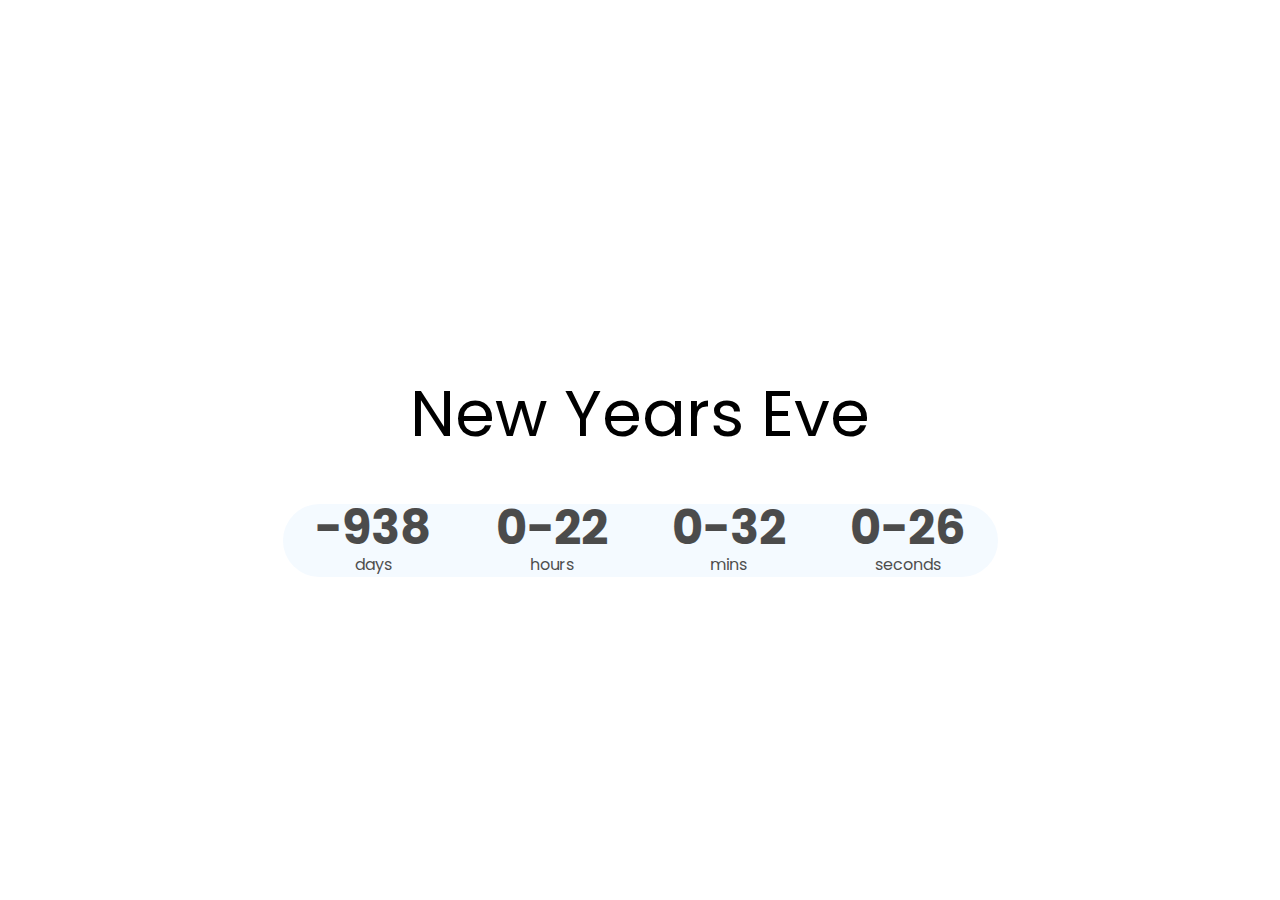
<file: P-01 Countdown/index.html>
<!DOCTYPE html>
<html lang="en">
<head>
    <meta charset="UTF-8">
    <meta name="viewport" content="width=device-width, initial-scale=1.0">
    <title>COUNTDOWN TIMER</title>
    <link rel="stylesheet" href="style.css">
    <script src="script.js" defer></script>
</head>
<body>
    <h1>New Years Eve</h1>
    <div class="countdown-container">
        <div class="countdown-el days-c">
            <p class="big-text" id="day">0</p>
            <span>days</span>
        </div>

        <div class="countdown-el hours-c">
            <p class="big-text" id="hours">0</p>
            <span>hours</span>
        </div>

        <div class="countdown-el mins-c">
            <p class="big-text" id="mins">0</p>
            <span>mins</span>
        </div>

        <div class="countdown-el seconds-c">
            <p class="big-text" id="seconds">0</p>
            <span>seconds</span>
        </div>
    </div>
</body>
</html>
</file>
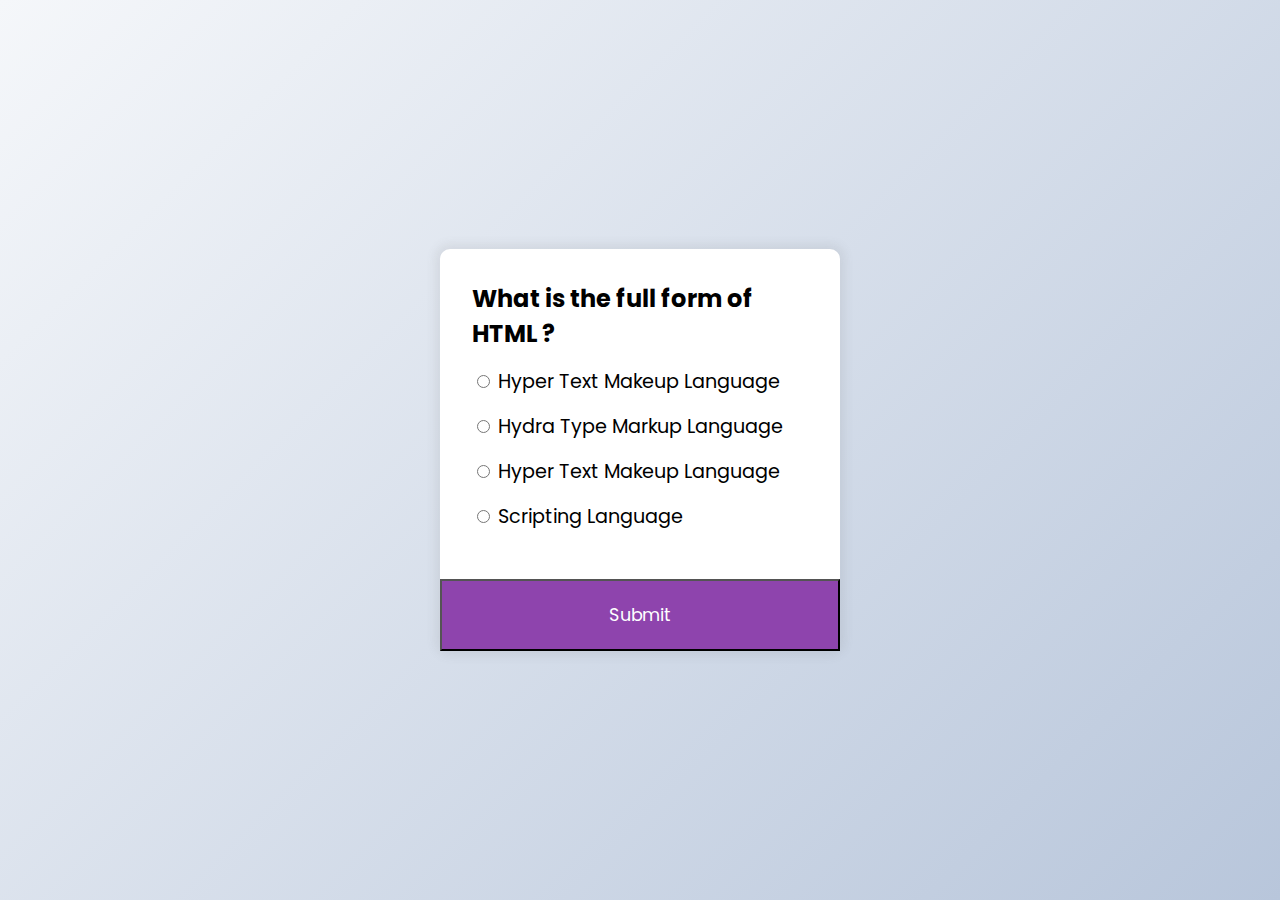
<file: P-02 QuizApp/index.html>
<!DOCTYPE html>
<html lang="en">
<head>
    <meta charset="UTF-8">
    <meta name="viewport" content="width=device-width, initial-scale=1.0">
    <title>Quiz-app</title>
    <link rel="stylesheet" href="style.css">
    <script src="script.js" defer></script>
</head>
<body>
    <div class="quiz-container" id="quiz">
        <div class="quiz-header">
            <h2 id="question">Question Text</h2>

            <ul>
                <li>
                    <input type="radio" id="a" name="answer" class="answer" />
                    <label id="a_text" for="a">Question</label>
                </li>
    
                <li>
                    <input type="radio" id="b" name="answer" class="answer" />
                    <label id="b_text" for="b">Question</label>
                </li>
    
                <li>
                    <input type="radio" id="c" name="answer" class="answer" />
                    <label id="c_text" for="c">Question</label>
                </li>
    
                <li>
                    <input type="radio" id="d" name="answer" class="answer" />
                    <label id="d_text" for="d">Question</label>
                </li>
            </ul>
        </div>
        <button id="submit" >Submit</button>
    </div>
</body>
</html>
</file>
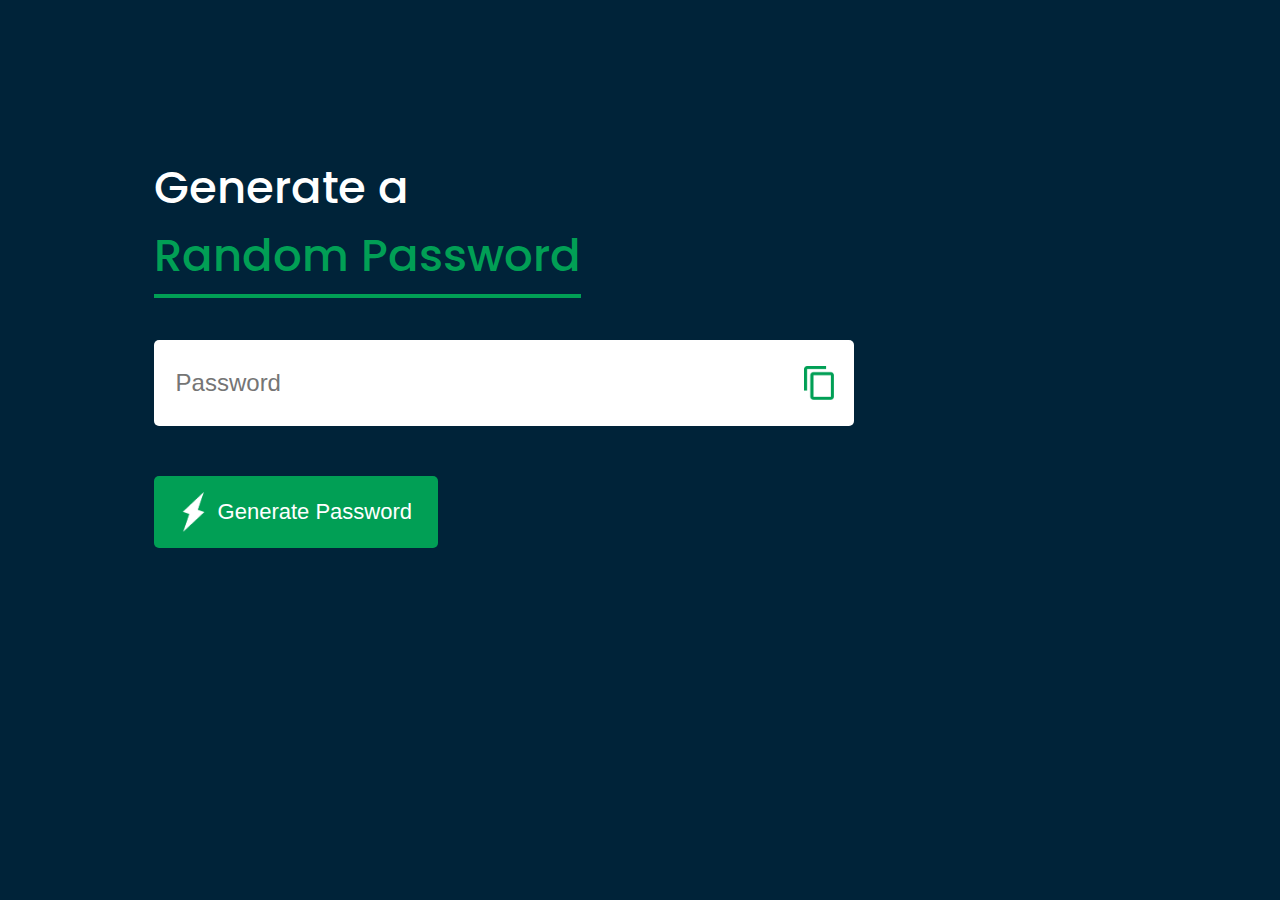
<file: P-03 Password Generator/index.html>
<!DOCTYPE html>
<html lang="en">
<head>
    <meta charset="UTF-8">
    <meta name="viewport" content="width=device-width, initial-scale=1.0">
    <title>Random Password Generator</title>
    <link rel="stylesheet" href="style.css">
    <script src="script.js" defer ></script>
</head>
<body>
    <div class="container">
        <h1>Generate a <br> <span>Random Password </span> </h1>
        <div class="display">
            <input type="text" id="password" placeholder="Password">
            <img onclick="copyPassword()" src="images/copy.png" alt="copy">
        </div>
        <button onclick="createPassword()" id="generate" >
            <img src="images/generate.png" alt="thundeer">
            Generate Password
        </button>
    </div>


</body>
</html>
</file>
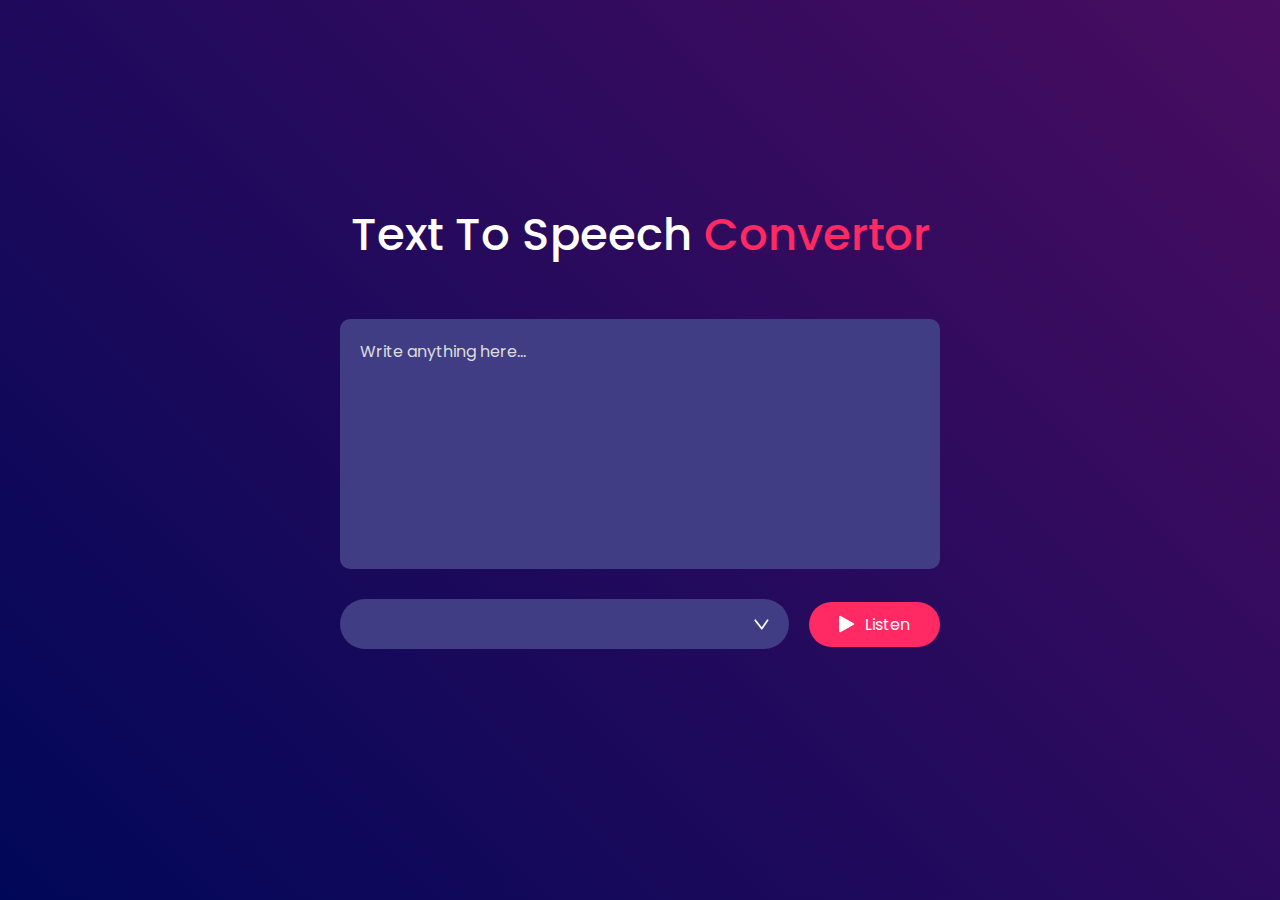
<file: P-05 Text to Speech Convertor/index.html>
<!DOCTYPE html>
<html lang="en">
<head>
    <meta charset="UTF-8">
    <meta name="viewport" content="width=device-width, initial-scale=1.0">
    <title>Text to Speech Convertor</title>
    <link rel="stylesheet" href="style.css">
    <script src="script.js" defer ></script>
</head>
<body>
    <div class="hero">
        <h1>Text To Speech <span>Convertor</span> </h1>
        <textarea placeholder="Write anything here..."></textarea>
        <div class="row">
            <select></select>
            <button> <img src="images/play.png" alt="play"> Listen</button>
        </div>
    </div>
</body>
</html>
</file>
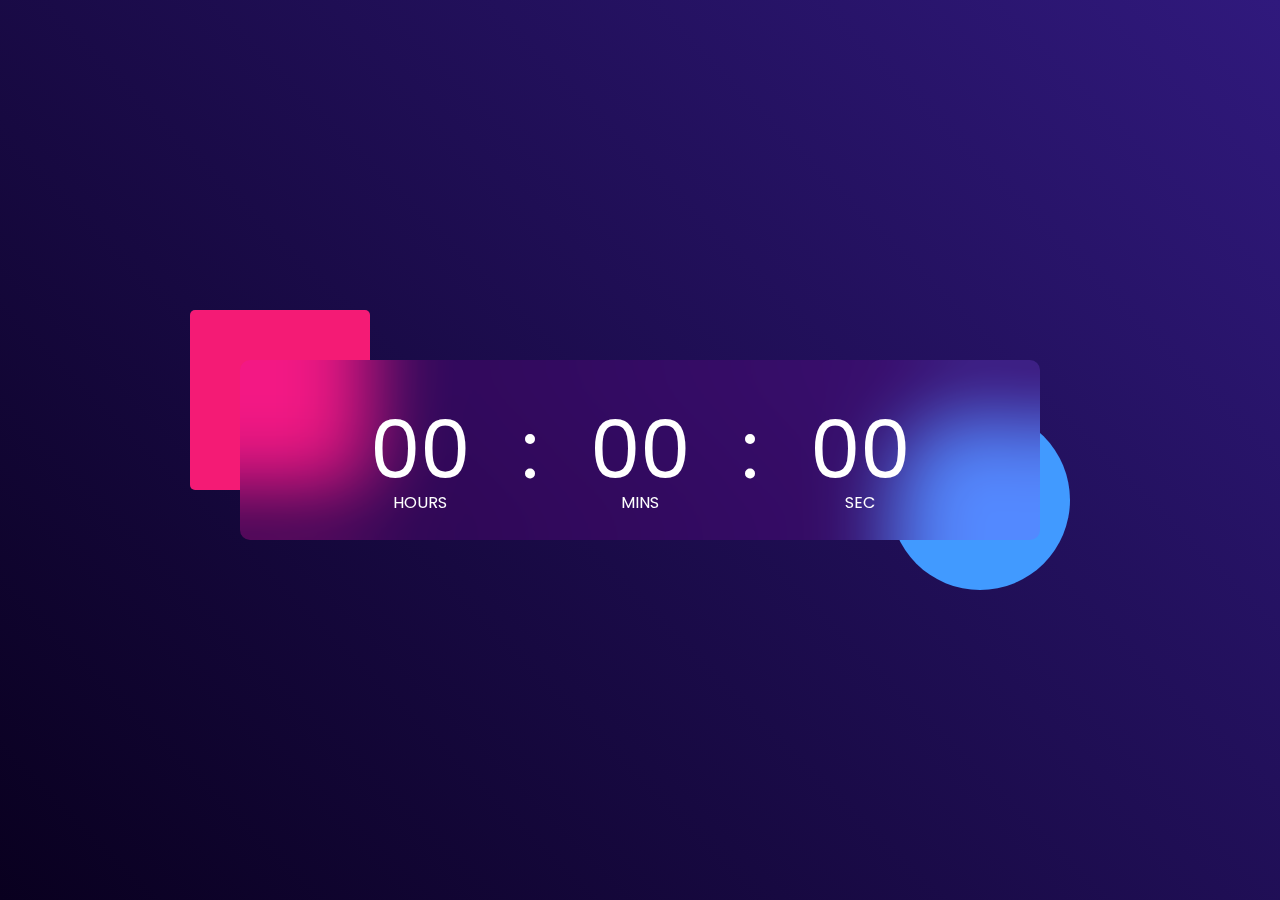
<file: P-06 Digital Clock/index.html>
<!DOCTYPE html>
<html lang="en">
<head>
    <meta charset="UTF-8">
    <meta name="viewport" content="width=device-width, initial-scale=1.0">
    <title>Digital Clock</title>
    <link rel="stylesheet" href="style.css">
    <script src="script.js" defer></script>
</head>
<body>
    <div class="hero">
        <div class="container">
            <div class="clock">
                <span id="hrs">00</span>
                <span>:</span>
                <span id="min">00</span>
                <span>:</span>
                <span id="sec">00</span>
            </div>
        </div>
    </div>
</body>
</html>
</file>
<file: P-01 Countdown/style.css>
@import url('https://fonts.googleapis.com/css2?family=Poppins:wght@200;300;400;600&display=swap');

*{
    box-sizing: border-box;
}

body{
    /* background-image: url("https://d3nn873nee648n.cloudfront.net/1200x1800-new/18277/ES822308.jpg") ; */
    background-image: url("https://plus.unsplash.com/premium_photo-1671796730789-fc740fee951b?ixlib=rb-4.0.3&ixid=M3wxMjA3fDB8MHxwaG90by1wYWdlfHx8fGVufDB8fHx8fA%3D%3D&auto=format&fit=crop&w=1460&q=80");
    font-family: 'Poppins', sans-serif;
    margin: 0;
    min-height: 100vh;
    background-size: cover;
    background-position: center center;
    display: flex;
    flex-direction: column;
    align-items: center;
    justify-content: center;
}

h1{
    font-weight: normal;
    font-size: 4rem;
}

.countdown-container{
    display: flex;   
    background-color: aliceblue;
    border-radius: 10rem;
    opacity: 0.7;
}

.big-text{
    font-weight: bold;
    font-size: 3rem;
    line-height: 1;
    margin: 0 2rem;
}
.countdown-el{
    text-align: center;
}
</file>
<file: P-02 QuizApp/style.css>
@import url('https://fonts.googleapis.com/css2?family=Poppins:wght@200;300;400;600&display=swap');

*{
    box-sizing: border-box;
}

body{
    background-color: #b8c6db;
    background-image: linear-gradient(315deg,#b8c6db 0%,#f5f7fa 100%);
    font-family: 'Poppins', sans-serif;
    margin: 0;
    min-height: 100vh;
    display: flex;
    align-items: center;
    justify-content: center;
}

.quiz-container{
    background-color: #ffff;
    width: 400px;
    border-radius: 10px;
    box-shadow: 0 0 10px 5px rgba(100, 100, 100,0.1);
    max-width: 100%;
    
}

.quiz-header{
    padding: 2rem;
}

h2{
    margin: 0;
}

ul{
    list-style-type: none;
    padding: 0;
}

ul li{
    margin: 1rem 0;
    font-size: 1.2rem;
}

button{
    background-color: #8e44ad;
    display: block;
    width: 100%;
    padding: 1.3rem;
    color: white;
    font-family: inherit;
    font-size: 1.1rem;
    cursor: pointer;
}

button:hover{
    background-color: #732d91;
}
</file>
<file: P-03 Password Generator/style.css>
@import url('https://fonts.googleapis.com/css2?family=Poppins:wght@200;300;400;600&display=swap');

*{
    box-sizing: border-box;
}

body{
    font-family: 'Poppins', sans-serif;
    margin: 0;
    background: #002339;
    color: #fff;
}

.container{
    margin: 12%;
    width: 90%;
    max-width: 700px;
}

.display{
    width: 100%;
    margin-top: 50px;
    margin-bottom: 50px;
    background: #fff;
    color: #333;
    display: flex;
    align-items: center;
    justify-content: space-between;
    padding: 26px 20px;
    border-radius: 5px;
}

.container h1{
    font-weight: 500;
    font-size: 45px;
}

.container h1 span{
    color: #019f55;
    border-bottom: 4px solid #019f55;
    padding-bottom: 7px;
}

.display img{
    width: 30px;
    cursor: pointer;
}

.display input{
    border: 0;
    outline: 0;
    font-size: 24px;
}

.container button img{
    width: 28px;
    margin-right: 10px;
}

.container button{
    border: 0;
    outline: 0;
    background: #019f55;
    color: #fff;
    font-size: 22px;
    font-weight: 300;
    display: flex;
    align-items: center;
    justify-content: center;
    padding: 16px 26px;
    border-radius: 5px;
    cursor: pointer;
}
</file>
<file: P-05 Text to Speech Convertor/style.css>
@import url('https://fonts.googleapis.com/css2?family=Poppins:wght@200;300;400;600&display=swap');

*{
    box-sizing: border-box;
    font-family: 'Poppins', sans-serif;
    margin: 0;
    padding: 0;
}

.hero{
    width: 100%;
    min-height: 100vh;
    background: linear-gradient(45deg,#010758,#490d61);
    display: flex;
    align-items: center;
    justify-content: center;
    flex-direction: column;
    color: #fff;
}

.hero h1{
    font-size: 45px;
    font-weight: 500;
    margin-top: -50px;
    margin-bottom: 50px;
}

.hero h1 span{
    color: #ff2963;
}

textarea{
    width: 600px;
    height: 250px;
    background: #403d84;
    color: #fff;
    font-size: 15px;
    border: 0;
    outline: 0;
    padding: 20px;
    border-radius: 10px;
    resize: none;
    margin-bottom: 30px;
}

textarea::placeholder{
    font-size: 16px;
    color: #ddd;
}

.row{
    width: 600px;
    display: flex;
    align-items: center;
    gap: 20px;
}

button{
    background: #ff2963;
    color: #fff;
    font-size: 16px;
    padding: 10px 30px;
    border-radius: 35px;
    border: 0;
    outline: 0;
    cursor: pointer;
    display: flex;
    align-items: center;
}

button img{
    width: 16px;
    margin-right: 10px;
}

select{
    flex: 1;
    color: #fff;
    background: #403d84;
    height: 50px;
    padding: 0 20px;
    outline: 0;
    border: 0;
    border-radius: 35px;
    appearance: none;
    background-image: url(images/dropdown.png);
    background-repeat: no-repeat;
    background-size: 15px;
    background-position-x: calc(100% - 20px) ;
    background-position-y:calc(20px) ;
}
</file>
<file: P-06 Digital Clock/style.css>
@import url('https://fonts.googleapis.com/css2?family=Poppins:wght@200;300;400;600&display=swap');

*{
    box-sizing: border-box;
    padding: 0;
    margin: 0;
    font-family: 'Poppins', sans-serif;
}

.hero{
    background: linear-gradient(45deg,#09001f,#30197d);
    color: #fff;
    width: 100%;
    min-height: 100vh;
    position: relative;
}

.container{
    width: 800px;
    height: 180px;
    position: absolute;
    top: 50%;
    left: 50%;
    transform: translate(-50%,-50%);
}

.clock{
    width: 100%;
    height: 100%;
    background: rgba(235, 0, 255, 0.11);
    border-radius: 10px;
    display: flex;
    align-items: center;
    justify-content: center;
    backdrop-filter: blur(40px);
}

.clock span{
    font-size: 80px;
    width: 110px;
    display: inline-block;
    text-align: center;
    position: relative;
}

.clock span::after{
    /* content: 'HOURS'; */
    font-size: 16px;
    position: absolute;
    bottom: -5px;
    left: 50%;
    transform: translate(-50%);
}

#hrs::after{
    content: 'HOURS';
}

#min::after{
    content: 'MINS';
}


#sec::after{
    content: 'SEC';
}


.container::before{
    content: '';
    width: 180px;
    height: 180px;
    background: #f41b75;
    border-radius: 5px;
    position: absolute;
    left: -50px;
    top: -50px;
    z-index: -1;
}

.container::after{
    content: '';
    width: 180px;
    height: 180px;
    background: #419aff;
    border-radius: 50%;
    position: absolute;
    right: -30px;
    bottom: -50px;
    z-index: -1;
}
</file>
